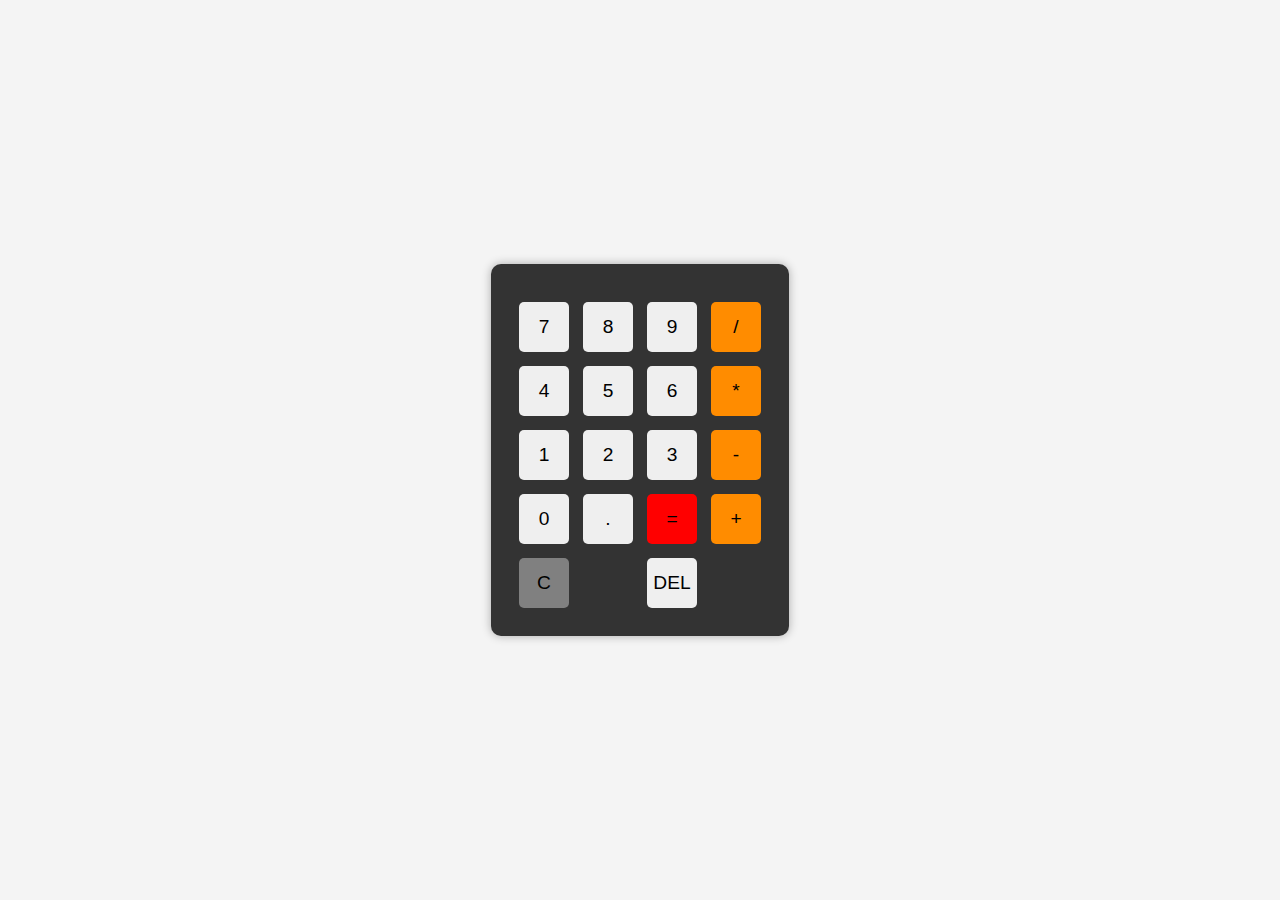
<file: Calculator/index.html>
<!DOCTYPE html>
<html lang="en">
<head>
  <meta charset="UTF-8">
  <meta name="viewport" content="width=device-width, initial-scale=1.0">
  <link rel="stylesheet" href="style.css">
  <title>Calculator</title>
</head>
<body>
  <div id="calculator">
    <div id="output"></div>
    <table>
      <tr>
        <td><button>7</button></td>
        <td><button>8</button></td>
        <td><button>9</button></td>
        <td><button class="operator">/</button></td>
      </tr>
      <tr>
        <td><button>4</button></td>
        <td><button>5</button></td>
        <td><button>6</button></td>
        <td><button class="operator">*</button></td>
      </tr>
      <tr>
        <td><button>1</button></td>
        <td><button>2</button></td>
        <td><button>3</button></td>
        <td><button class="operator">-</button></td>
      </tr>
      <tr>
        <td><button>0</button></td>
        <td><button>.</button></td>
        <td><button class="equal">=</button></td>
        <td><button class="operator">+</button></td>
      </tr>
      <tr>
        <td colspan="2"><button class="clear">C</button></td>
        <td><button>DEL</button></td>
      </tr>
    </table>
  </div>

  <script src="script.js"></script>
</body>
</html>
</file>
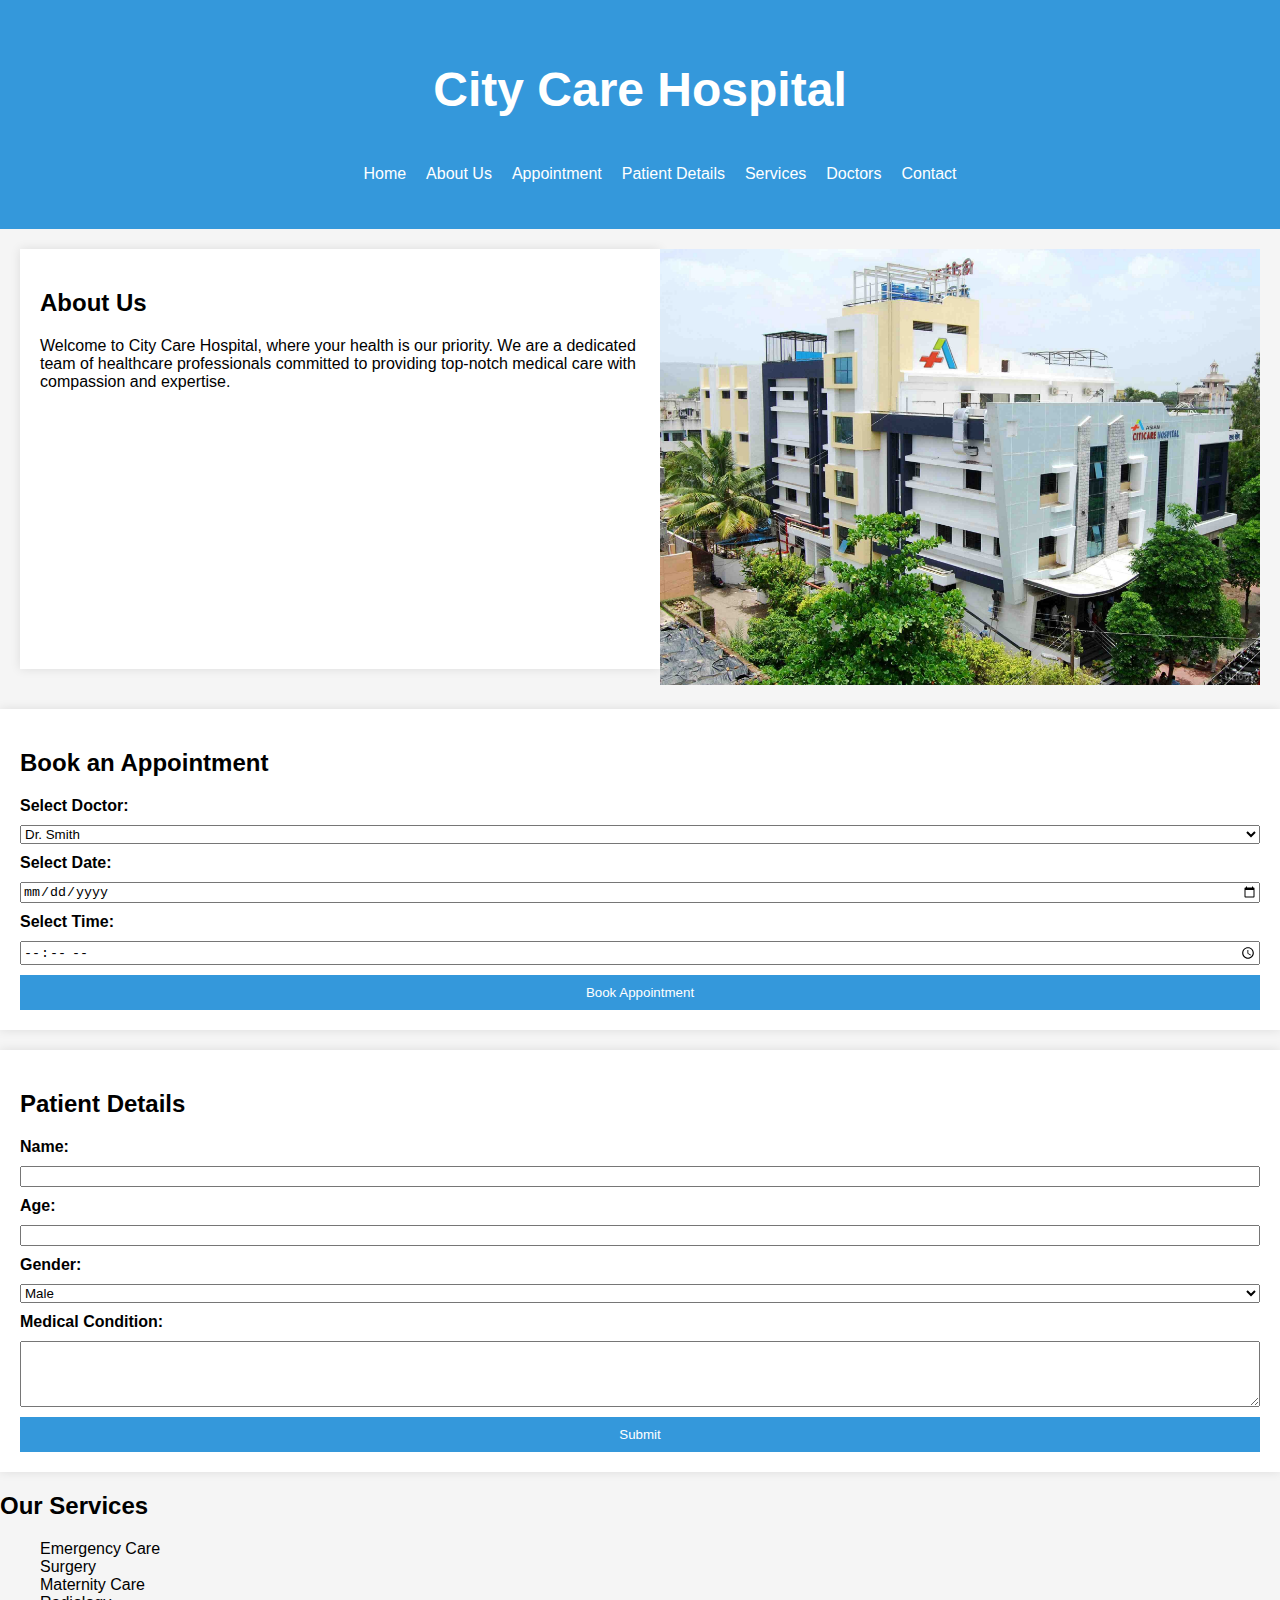
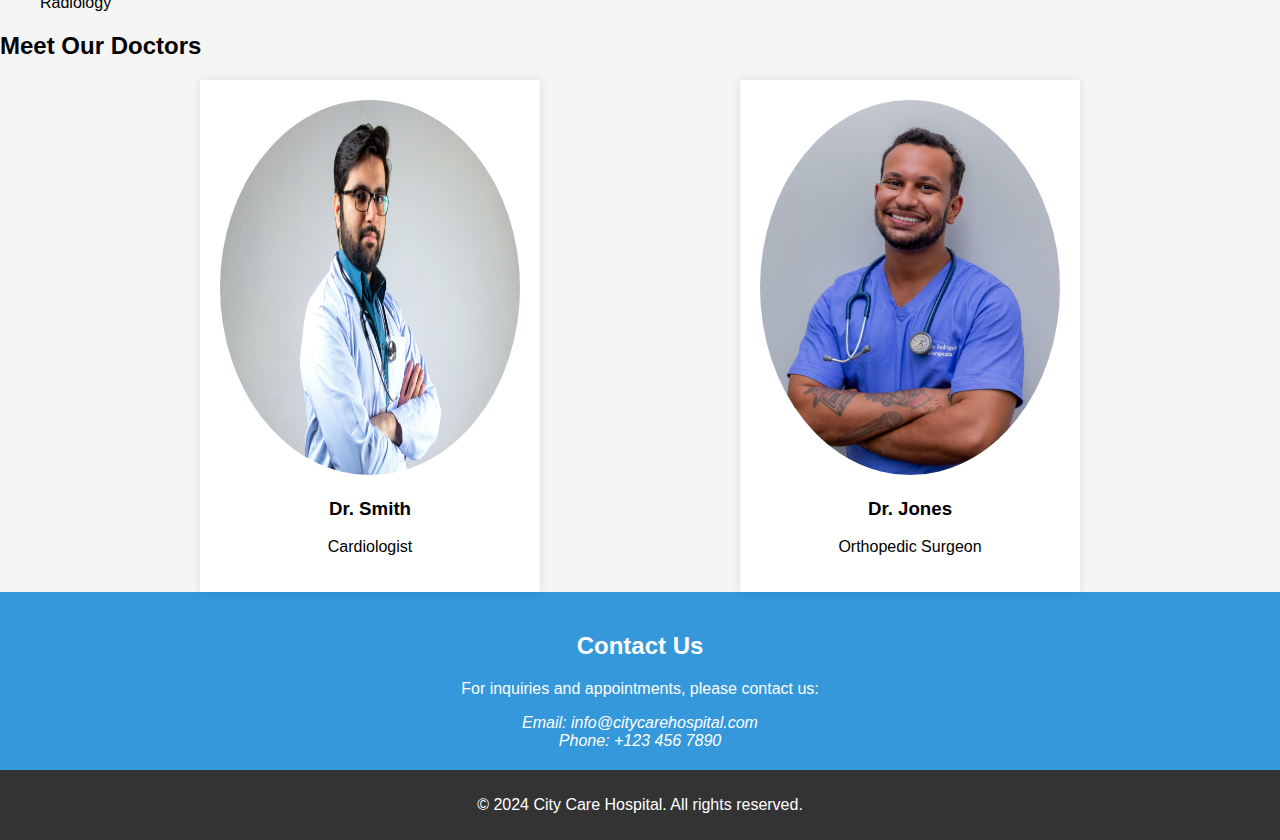
<file: Landingpage/index.html>
<!DOCTYPE html>
<html lang="en">

<head>
    <meta charset="UTF-8">
    <meta name="viewport" content="width=device-width, initial-scale=1.0">
    <title>City Care Hospital</title>
    <link rel="stylesheet" href="style.css">
</head>

<body>
    <header>
        <nav>
            <div class="logo">
                <h1>City Care Hospital</h1>
            </div>
            <ul class="nav-links">
                <li><a href="#home">Home</a></li>
                <li><a href="#about">About Us</a></li>
                <li><a href="#appointment">Appointment</a></li>
                <li><a href="#patient-details">Patient Details</a></li>
                <li><a href="#services">Services</a></li>
                <li><a href="#doctors">Doctors</a></li>
                <li><a href="#contact">Contact</a></li>
            </ul>
        </nav>
    </header>

    <section id="about" class="main-content">
        <div class="hospital-info">
            <h2>About Us</h2>
            <p>Welcome to City Care Hospital, where your health is our priority. We are a dedicated team of healthcare professionals committed to providing top-notch medical care with compassion and expertise.</p>
        </div>

        <div class="hospital-image">
            <img src="images/hospital-image.jpeg" alt="Hospital Image">
        </div>
    </section>

    <section id="appointment" class="appointment-form">
        <h2>Book an Appointment</h2>
        <form>
            <label for="doctor">Select Doctor:</label>
            <select id="doctor" name="doctor">
                <option value="dr_smith">Dr. Smith</option>
                <option value="dr_jones">Dr. Jones</option>
                
            </select>

            <label for="date">Select Date:</label>
            <input type="date" id="date" name="date" required>

            <label for="time">Select Time:</label>
            <input type="time" id="time" name="time" required>

            <button type="submit">Book Appointment</button>
        </form>
    </section>

    <section id="patient-details" class="patient-details">
        <h2>Patient Details</h2>
        <form>
            <label for="patient_name">Name:</label>
            <input type="text" id="patient_name" name="patient_name" required>

            <label for="patient_age">Age:</label>
            <input type="number" id="patient_age" name="patient_age" required>

            <label for="patient_gender">Gender:</label>
            <select id="patient_gender" name="patient_gender">
                <option value="male">Male</option>
                <option value="female">Female</option>
                <option value="other">Other</option>
            </select>

            <label for="patient_condition">Medical Condition:</label>
            <textarea id="patient_condition" name="patient_condition" rows="4" required></textarea>

            <button type="submit">Submit</button>
        </form>
    </section>

    <section id="services" class="services">
        <h2>Our Services</h2>
        <ul>
            <li>Emergency Care</li>
            <li>Surgery</li>
            <li>Maternity Care</li>
            <li>Radiology</li>
            
        </ul>
    </section>

    <section id="doctors" class="doctors-list">
        <h2>Meet Our Doctors</h2>
       <div id="doctors-img">
        <div class="doctor-card">
            <img src="images/Dr. Smith.jpg" alt="Dr. Smith">
            <h3>Dr. Smith</h3>
            <p>Cardiologist</p>
        </div>

        <div class="doctor-card">
            <img src="images/Dr. Jones.jpg" alt="Dr. Jones">
            <h3>Dr. Jones</h3>
            <p>Orthopedic Surgeon</p>
        </div>
        </div>
    </section>

    <section id="contact" class="contact">
        <h2>Contact Us</h2>
        <p>For inquiries and appointments, please contact us:</p>
        <address>
            Email: info@citycarehospital.com<br>
            Phone: +123 456 7890
        </address>
    </section>

    <footer>
        <p>&copy; 2024 City Care Hospital. All rights reserved.</p>
    </footer>
</body>

</html>
</file>
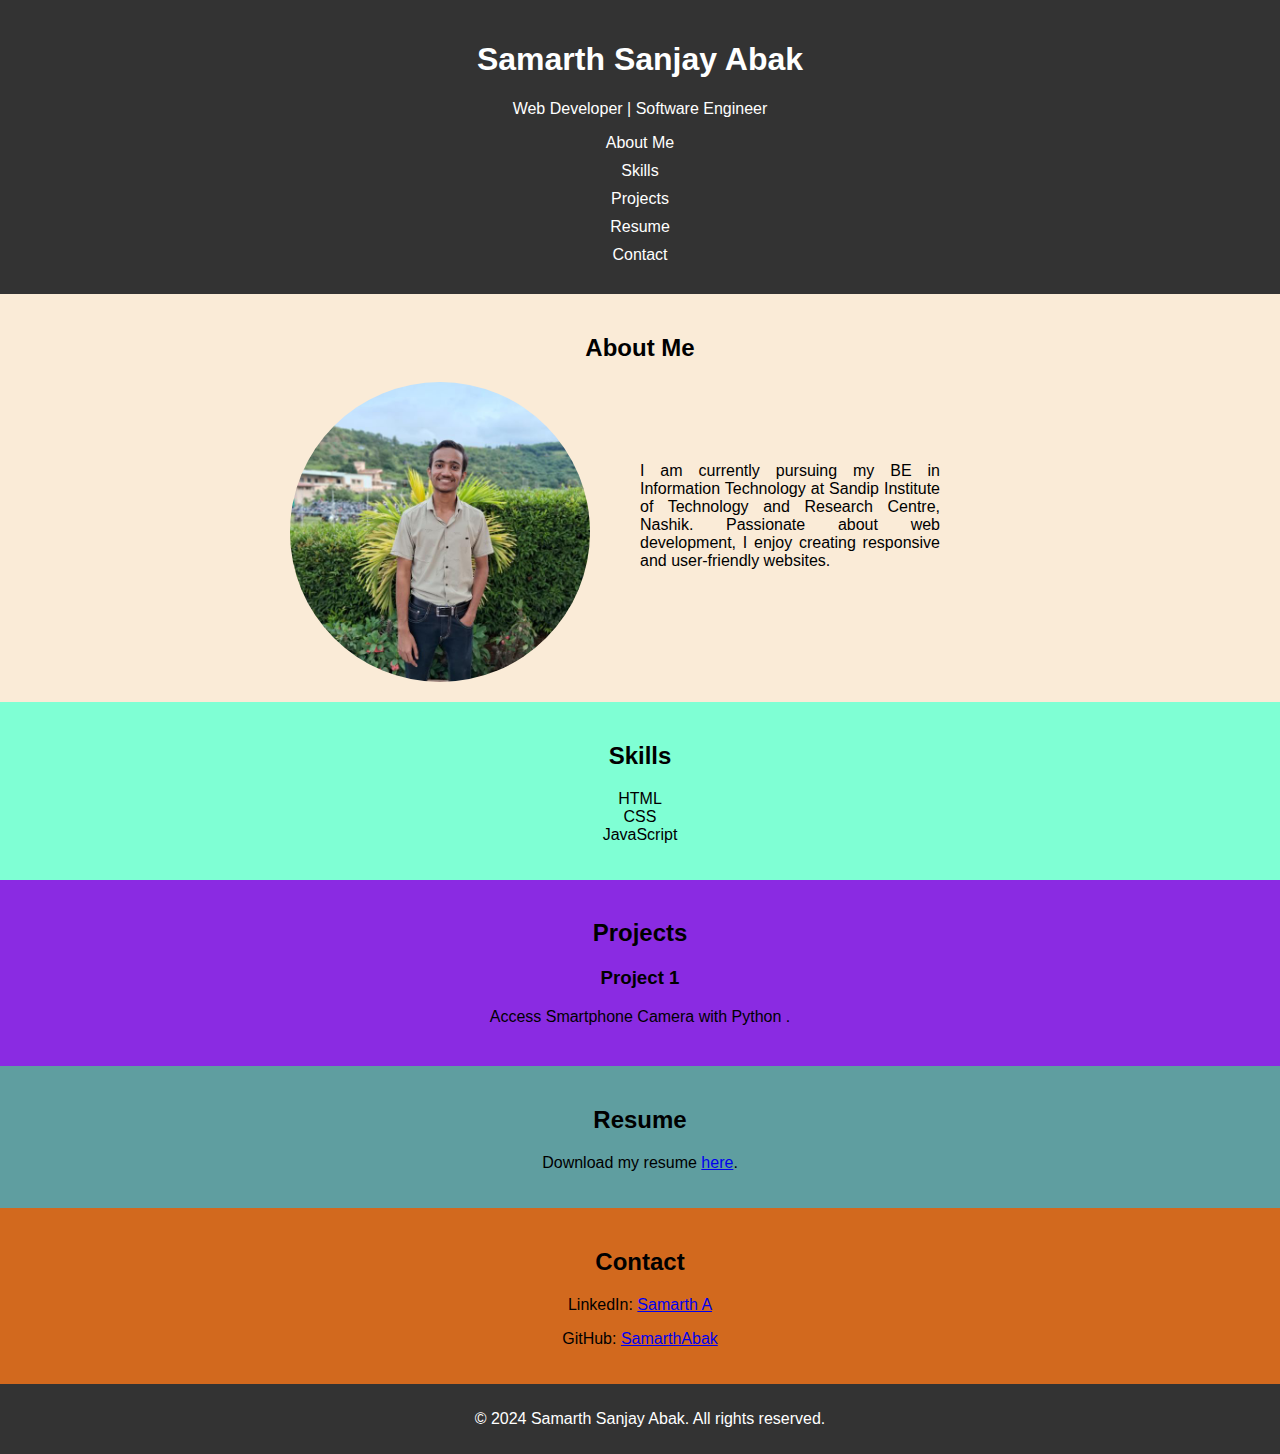
<file: Portfolio/index.html>
<!DOCTYPE html>
<html lang="en">
<head>
    <meta charset="UTF-8">
    <meta name="viewport" content="width=device-width, initial-scale=1.0">
    <title>Portfolio</title>
    <style>
        body {
            font-family: Arial, sans-serif;
            margin: 0;
            padding: 0;
            background-color:aliceblue;
        }
        header {
            background-color: #333;
            color: #fff;
            text-align: center;
            padding: 20px;
        }
        section {
            text-align: center;
            margin: auto auto;
            padding: 20px;
        }
        img {
            max-width: 300px;
            height: auto;
            border-radius: 50%;
            
           
        }
        .about-me p {
            margin:80px 50px;
            text-align: justify;
            width: 300px;
        }

        .about-me{
            display: flex;
            flex-wrap: wrap;
            justify-content: center;
            
        }
        
        .skills ul,
        .projects ul {
            list-style: none;
            padding: 0;
        }
        .projects li {
            margin-bottom: 20px;
        }
        
        footer {
            background-color: #333;
            color: #fff;
            text-align: center;
            padding: 10px;
            position:static;
            bottom: 0;
            width: 100%;
        }

        #navbar{
            display: flex;
            flex-wrap: wrap;
            justify-content:space-around;

        }

        #navbar{
            display: flex;
            flex-direction: column;
        }

        #navbar a{
            color:#fff;
            text-decoration: none;
            margin-bottom: 10px;
        }
        
        #about{
            background-color:antiquewhite;
        }

        #skills{
            background-color: aquamarine;
        }

        #projects{
            background-color: blueviolet;
        }

        #resume{
            background-color: cadetblue;
        }

        #contact{
            background-color: chocolate;
        }

    </style>
</head>
<body>
    <header>
        <h1>Samarth Sanjay Abak</h1>
        <p>Web Developer | Software Engineer</p>
        <nav id="navbar">
            <a href="#about">About Me</a>
            <a href="#skills">Skills</a>
            <a href="#projects">Projects</a>
            <a href="#resume">Resume</a>
            <a href="#contact">Contact</a>
        </nav>
    </header>

    <section id="about">
        <h2 >About Me</h2>
        <div class="about-me">
            <img src="images/me.jpg" alt="Samarth Sanjay Abak">
            <p>
                I am currently pursuing my BE in Information Technology at Sandip Institute of Technology and Research Centre, Nashik.
                Passionate about web development, I enjoy creating responsive and user-friendly websites.
            </p>
        </div>
    </section>

    <section id="skills">
        <h2>Skills</h2>
        <div class="skills">
            <ul>
                <li>HTML</li>
                <li>CSS</li>
                <li>JavaScript</li>
                
            </ul>
        </div>
    </section>

    <section id="projects">
        <h2>Projects</h2>
        <div class="projects">
            <ul>
                <li>
                    <h3>Project 1</h3>
                    <p>Access Smartphone Camera with Python .</p>
                    
                </li>
            </ul>
        </div>
    </section>

    <section id="resume">
        <h2>Resume</h2>
        <p>Download my resume <a href="ssaresume.pdf" target="_blank">here</a>.</p>
    </section>

    <section id="contact" class="contact">
        <h2>Contact</h2>
        <p>LinkedIn: <a href="https://www.linkedin.com/in/samarth-a-75035124a/" target="_blank">Samarth A</a></p>
        <p>GitHub: <a href="https://github.com/SamarthAbak" target="_blank">SamarthAbak</a></p>
    </section>

    <footer>
        <p>&copy; 2024 Samarth Sanjay Abak. All rights reserved.</p>
    </footer>
</body>
</html>
</file>
<file: Calculator/style.css>
body {
    display: flex;
    justify-content: center;
    align-items: center;
    height: 100vh;
    margin: 0;
    background-color: #f4f4f4;
  }
  
  #calculator {
    background-color: #333;
    border-radius: 10px;
    padding: 20px;
    box-shadow: 0 0 10px rgba(0, 0, 0, 0.3);
  }
  
  #output {
    font-size: 2em;
    color: #fff;
    text-align: right;
    margin-bottom: 10px;
  }
  
  button {
    width: 50px;
    height: 50px;
    font-size: 1.2em;
    margin: 5px;
    border: none;
    border-radius: 5px;
    cursor: pointer;
  }
  
  button.operator {
    background-color: #ff8c00;
  }
  
  button.equal {
    background-color: #ff0000;
  }
  
  button.clear {
    background-color: #808080;
  }
</file>
<file: Landingpage/style.css>
body {
    font-family: 'Arial', sans-serif;
    margin: 0;
    padding: 0;
    background-color: #f5f5f5;
}


header {
    background-color: #3498db;
    color: white;
    text-align: center;
    padding: 20px;
    
}

.logo {
    color: white;
    font-size: 1.5em;
  
}

nav {
    display: flex;
    flex-direction: column;
    background-color: #3498db;
    justify-content: center;
    align-items: center;
    padding: 10px;
    
}

.nav-links {
    list-style-type: none;
    display: flex;
    gap: 20px;
}


.nav-links li {
    margin: 0;
}

.nav-links a {
    color: white;
    text-decoration: none;
}

.appointment-form,
.patient-details {
    background-color: #fff;
    padding: 20px;
    box-shadow: 0 0 10px rgba(0, 0, 0, 0.1);
    margin-bottom: 20px;
}

.appointment-form form,
.patient-details form {
    display: flex;
    flex-direction: column;
    gap: 10px;
    margin:auto;
}

.appointment-form label,
.patient-details label {
    font-weight: bold;
}

.appointment-form button,
.patient-details button {
    background-color: #3498db;
    color: white;
    padding: 10px;
    border: none;
    cursor: pointer;
}

.services ul {
    list-style-type: none;
}

.doctor-card {
    max-width: 300px;
    background-color: #fff;
    padding: 20px;
    box-shadow: 0 0 10px rgba(0, 0, 0, 0.1);
    text-align: center;
}

.doctor-card img {
    border-radius: 50%;
    max-width: 100%;
    width: 550px;
    height: 375px;
}

#doctors-img{
    display: flex;
    flex-wrap: wrap;
    justify-content: space-evenly;
}

.main-content {
    display: flex;
    flex-wrap: wrap;
    justify-content: space-around;
    padding: 20px;
}

.hospital-info {
    flex: 1;
    max-width: 600px;
    padding: 20px;
    background-color: #fff;
    box-shadow: 0 0 10px rgba(0, 0, 0, 0.1);
    margin-bottom: 20px;
}

.hospital-image {
    flex: 1;
    max-width: 600px;
    overflow: hidden;
}

.hospital-image img {
    width: 100%;
    height: auto;
}

.contact {
    background-color: #3498db;
    color: white;
    text-align: center;
    padding: 20px;
}

footer {
    background-color: #333;
    color: white;
    text-align: center;
    padding: 10px;
}



@media screen and (max-width: 768px) {
    .main-content,
    .hospital-info,
    .hospital-image,
    .appointment-form,
    .patient-details,
    .services,
    .doctors-list,
    .contact {
        max-width: 80%;
        margin: 0 auto;
    }

    #about{
        flex-direction: column;
    }
    .doctors-list {
        flex-direction: column;
        align-items: center;
    }

    nav {
        flex-direction: column;
        align-items: center;
    }

    .nav-links {
        flex-direction: column;
        text-align: center;
    }

    .nav-links li {
        padding: 15px 0;
    }

    .appointment-form,
    .patient-details {
        width: 80%;
        margin: 0 auto;
        padding: 10px;
        box-sizing: border-box;
    }

    .appointment-form label,
    .patient-details label {
        font-size: 14px;
    }

    .appointment-form button,
    .patient-details button {
        font-size: 14px;
    }
}
</file>
